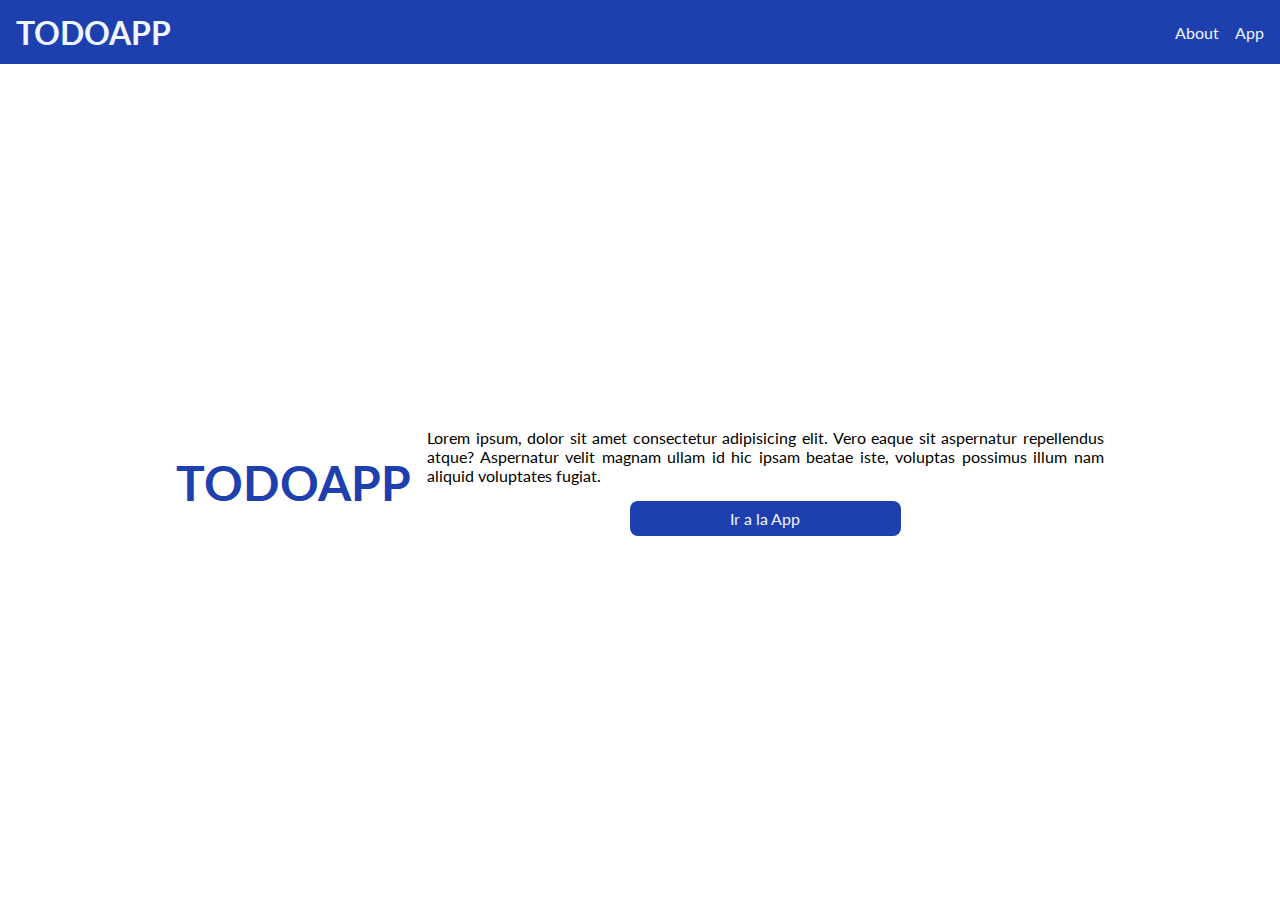
<file: index.html>
<!DOCTYPE html>
<html lang="en">
<head>
  <meta charset="UTF-8">
  <meta http-equiv="X-UA-Compatible" content="IE=edge">
  <meta name="viewport" content="width=device-width, initial-scale=1.0">
  <title>Lista de tareas</title>
  <link rel="stylesheet" href="index.css">
  <link rel="preconnect" href="https://fonts.googleapis.com">
  <link rel="preconnect" href="https://fonts.gstatic.com" crossorigin>
  <link href="https://fonts.googleapis.com/css2?family=Lato:wght@400;700&display=swap" rel="stylesheet">
</head>
<body>
  <nav id="navbar">
    <h1 id="navbar-logo">TodoApp</h1>
    <svg id="navbar-icon" xmlns="http://www.w3.org/2000/svg" fill="none" viewBox="0 0 24 24" stroke-width="1.5" stroke="currentColor">
      <path stroke-linecap="round" stroke-linejoin="round" d="M3.75 6.75h16.5M3.75 12h16.5m-16.5 5.25h16.5" />
    </svg>    
    <div id="navbar-links-container">
      <a class="navbar-link" href="">About</a>
      <a class="navbar-link" href="">App</a>
    </div>
  </nav>

  <main id="main-container">
    <h1 id="main-logo">TodoApp</h1>
    <div id="main-desc-container">
      <p id="main-desc">Lorem ipsum, dolor sit amet consectetur adipisicing elit. Vero eaque sit aspernatur repellendus atque? Aspernatur velit magnam ullam id hic ipsam beatae iste, voluptas possimus illum nam aliquid voluptates fugiat.</p>
      <a id="main-link" href="listydetareas.html">Ir a la App</a>
    
    </div>
  </main>

</body>
</html>
</file>
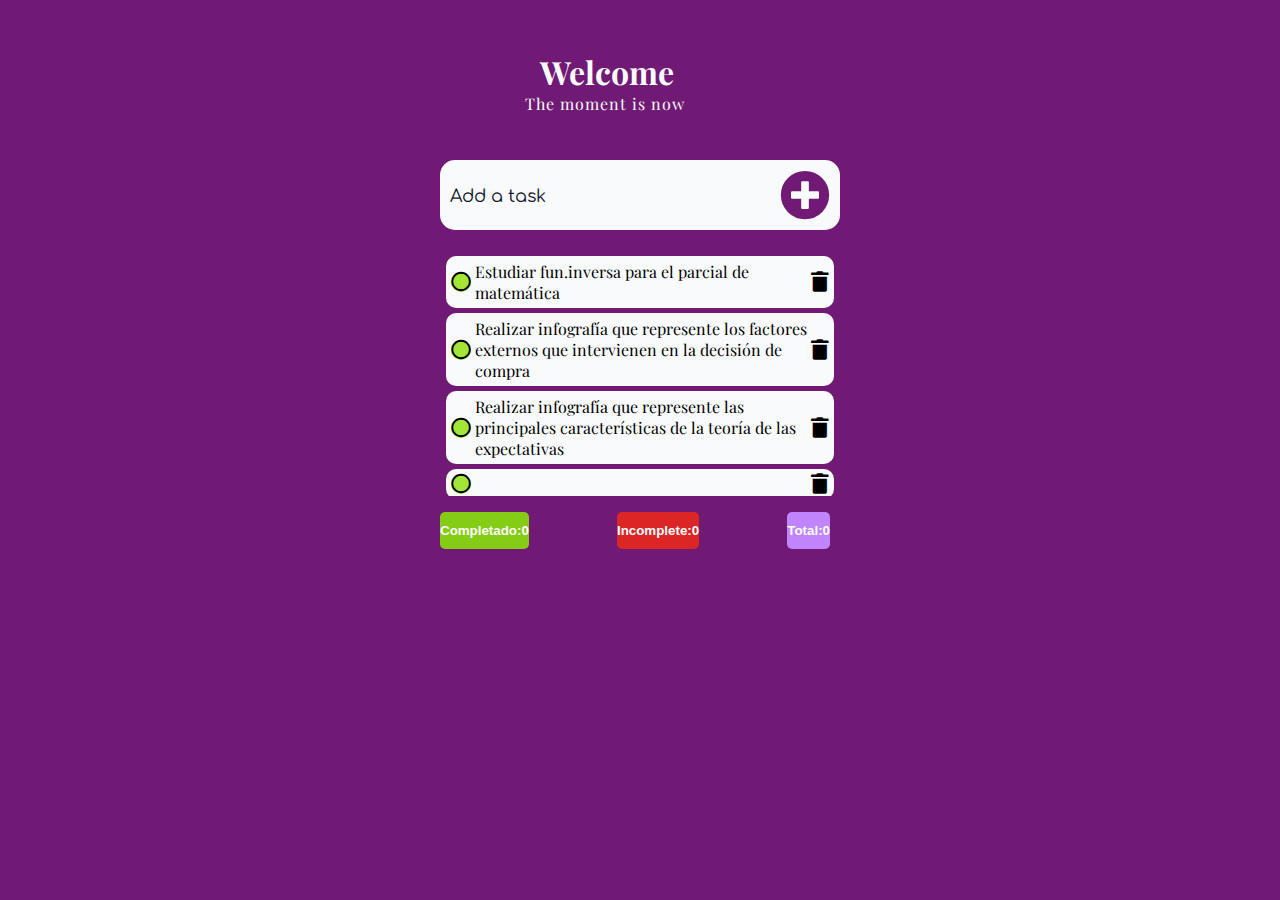
<file: listydetareas.html>
<!DOCTYPE html>
<html lang="en">
<head>
    <meta charset="UTF-8">
    <meta http-equiv="X-UA-Compatible" content="IE=edge">
    <meta name="viewport" content="width=device-width, initial-scale=1.0">
    <link rel="preconnect" href="https://fonts.googleapis.com">
    <link rel="preconnect" href="https://fonts.gstatic.com" crossorigin>
    <link href="https://fonts.googleapis.com/css2?family=Playfair+Display&display=swap" rel="stylesheet">
    <link rel="preconnect" href="https://fonts.googleapis.com">
<link rel="preconnect" href="https://fonts.gstatic.com" crossorigin>
<link href="https://fonts.googleapis.com/css2?family=Comfortaa:wght@300;400;500&family=Playfair+Display&display=swap" rel="stylesheet">
    <link rel="stylesheet" href="https://cdnjs.cloudflare.com/ajax/libs/font-awesome/5.15.4/css/all.min.css">
    
    <title>Lista de Tareas</title>
    <link rel="stylesheet" href="styletarea.css">

</head>
<body>

    

<div class="container">

    <div class="perfil">
        <div id="fecha"></div>
        <h1>Welcome</h1>
        <span>The moment is now</span>

        
    </div>

    <div class="agregar-tarea">
        <input type="text" id="Letrainput1" placeholder="Add a task">
        <i  id="enter"  class="fas fa-plus-circle"> </i>
    </div>

    
    <div class="seccion-tarea" id="Listatotal">
        <ul id="Lista">
            <li >
                <i  class="far fa-circle co" id="chequear"></i>
                <p> Estudiar fun.inversa para el parcial de matemática</p>
                <i  class="fas fa-trash de" id="borrar"></i>
            </li>
            <li >
                <i  class="far fa-circle co" id="chequear"></i>
                <p>Realizar infografía que represente los factores externos que intervienen en la decisión de compra</p>
                <i  class="fas fa-trash de" id="borrar"></i>
            </li>
            <li >
                <i  class="far fa-circle co" id="chequear"></i>
                <p>Realizar infografía que represente las principales características de la teoría de las expectativas</p>
                <i  class="fas fa-trash de" id="borrar"></i>
            </li><li >
                <i  class="far fa-circle co" id="chequear"></i>
                <input class="text">
                <i  class="fas fa-trash de" id="borrar"></i>
            </li><li >
                <i  class="far fa-circle co" id="chequear"></i>
                <input class="text">
                <i  class="fas fa-trash de" id="borrar"></i>
            </li><li >
                <i  class="far fa-circle co" id="chequear"></i>
                <input class="text">
                <i  class="fas fa-trash de" id="borrar"></i>
            </li><li >
                <i  class="far fa-circle co" id="chequear"></i>
                <input class="text">
                <i  class="fas fa-trash de" id="borrar"></i>
            </li>
        </ul>
    </div>

    <div class="botones">
        <button class="Complete"> Completado:0</button>
        <button class="Incomplete">Incomplete:0</button>
        <button class="Total">Total:0</button>
</div>


</div>
    
    

</body>
</html>
</file>
<file: index.css>
*,
::before,
::after {
  box-sizing: border-box;
  border-width: 0;
  border-style: solid;
}

body, h1, p {
  margin: 0;
}

body {
  font-family: 'Lato', sans-serif;
  height: 100vh;
  padding-top: 4rem;
  display: flex;
  justify-content: center;
  align-items: center;
}

#navbar-icon {
  width: 3rem;
  height: 3rem;
  color: #eff6ff;
  cursor: pointer;
  padding: 0.5rem;
  border-radius: 0.5rem;
  transition: all 0.3s ease-in-out;
}

#navbar-icon:hover {
  background-color: #1e3a8a;
}

#navbar {
  background-color: #1e40af;
  display: flex;
  justify-content: space-between; /* Justify content mueve las cajas en el eje x */
  padding: 0 1rem;
  height: 4rem;
  align-items: center; /* align items mueve las cajas en el eje y */
  position: fixed;
  top: 0;
  left: 0;
  right: 0;
}

#navbar-logo {
  color: #eff6ff;
  text-transform: uppercase;
}

#navbar-links-container {
  display: none;
  gap: 1rem;
}

.navbar-link {
  color: #eff6ff;
  text-decoration: none;
  transition: all 0.3s ease-in-out;
}

.navbar-link:hover {
  text-decoration: underline;
}

#main-container {
  display: flex;
  justify-content: center;
  align-items: center;
  height: 100%;
  flex-direction: column;
  gap: 1rem;
  padding: 0 1rem;
}

#main-logo {
  color: #1e40af;
  text-transform: uppercase;
  font-size: 3rem;
}

#main-desc-container {
  display: flex;
  flex-direction: column;
  gap: 1rem;
}

#main-desc {
  text-align: justify;
}

#main-link {
  color: #eff6ff;
  background-color: #1e40af;
  padding: 0.5rem 1rem;
  text-align: center;
  text-decoration: none;
  border-radius: 0.5rem;
  transition: all 0.3s ease-in-out;
}

#main-link:hover {
  background-color: #1e3a8a;
}

@media (min-width: 640px) {
  #navbar-icon {
    display: none;
  }

  #navbar-links-container {
    display: flex;
  }

  #main-container {
    flex-direction: row;
    width: 75%;
  }

  #main-link {
    width: 40%;
    margin: 0 auto;
  }
}
</file>
<file: styletarea.css>
/*Normalizacion*/
*{
    box-sizing: border-box;
    margin: 0;
    padding: 0;
}



:root{
    --white: #f9fafb;
    --purple: #c084fc;
    --morado: #701a75;
    --blue-dark:#7dd3fc;
    --green: #84cc16; 
    --pink: #be185d;
    --black:#0f172a;
    --greendark:#a3e635;
    --red:#dc2626;
}
body{
    background: var(--morado);
    height: 100vh;
    font-family: 'Playfair Display', serif;
}

.container{
    max-width: 80%;
    width: 400px;
    height: 600px;
    margin: auto;
    display: flex;
    flex-direction: column;
    gap: 1rem;
}


/*Perfil*/
.perfil h1{
    color: var(--white);
    margin-top: 50px;
    margin-left: 100px;
    justify-content: space-between;
    
}

.perfil span {
    color:var(--white);
    letter-spacing: 1px;
    margin: 5px 10px 50px 85px ;

}




/*Agregar tarea*/

.agregar-tarea{
    background-color: var(--white);
    border-radius: 15px;
    height: 70px;
    display: flex;
    align-items: center;
    margin-top: 30px;
    padding: 10px;
    gap: 70px;
}

.agregar-tarea input{

    width: 100%;
    height: 100%;
    border-radius: 8px;
    border: none;
    background-color: var(--white);
    font-size: 20px;
    font-family: 'Comfortaa', cursive;
    }



.agregar-tarea i{
    font-size: 50px;
    color: var(--morado);
}

.agregar-tarea i:hover{
    transform: scale(1.1);
    cursor: pointer;
}

.agregar-tarea input::placeholder{
    font-size: 1.1rem;
    color: var(--black);
}

h3{
    color: var(--white);
    margin-bottom: 5px;
    margin-top: 5px;
    margin-left: 100px;
}

.tata{
    background-color: var(--white) ;
    margin-right: 40px;
}




/*Seccion tarea-Lista*/
#Listatotal {
    height: 15rem;
    overflow-y: scroll;
}

/*Seccion fondo de los input-Lista*/

.seccion-tarea li{
    display: flex;
    background-color:var(--white) ;
    border-radius: 10px;
    padding: 5px;
    margin-bottom: 5px;
    margin-left: 6px;
    margin-right: 6px;
    align-items: center;
    justify-content: space-between;
}

.text{
    font-size: 15px;
    font-family: 'Comfortaa', cursive;
}

.seccion-tarea i{
    font-size: 20px;
}

#chequear{
    background-color: var(--greendark);
    border-radius: 2rem;
    margin-right: 4px;
}

#borrar{
    border-radius: 2rem;
    margin-left: 4px;
}



.seccion-tarea i:hover{
    cursor: pointer;
}


.seccion-tarea > ul input{
    background-color: var(--white);
    border: none;
    width: 100%;
    height: 100%;
}

.seccion-tarea {
    margin-top: 10px;
}


/*Botones inferiores*/

.botones{
    margin-bottom: 10px;
}


.Incomplete, .Complete, .Total{
    height: 2.3rem;
    font-weight:bold;
    color: white;
    border: none;
    border-radius: 5px;
    margin-right: 10px;
}


.Incomplete{
    background-color: var(--red);
}
.Complete{
    background-color: var(--green);
}
.Total{
    background-color: var(--purple);
}

/*SEPARACION*/
.botones {
    height: 2.3rem;
    display: flex;
    justify-content: space-between;

}


@media (max-width:460px) {
    .container{
        flex-direction: column;
        margin-top: 40%;
        width: 80%;
    }}

@media ( max-width: 210) {
    .botones {
        flex-direction: column;
    }
}
</file>
